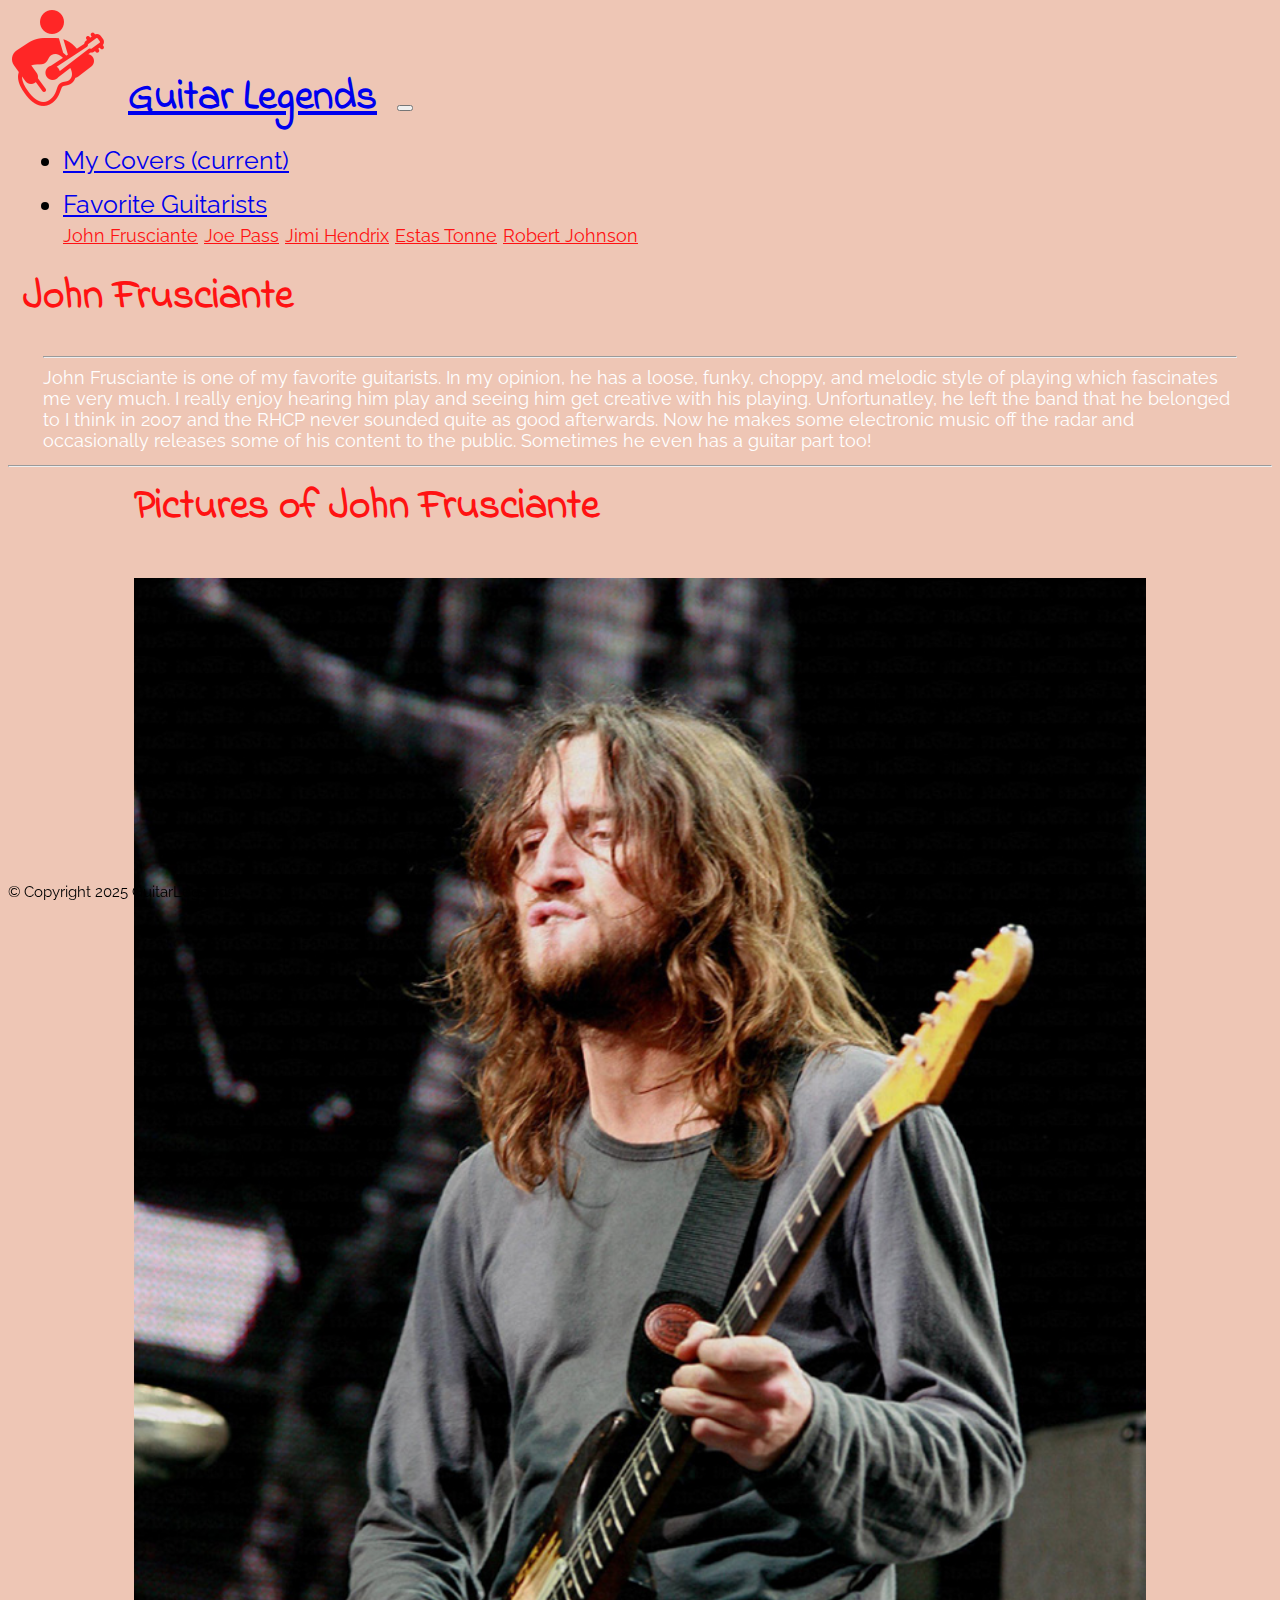
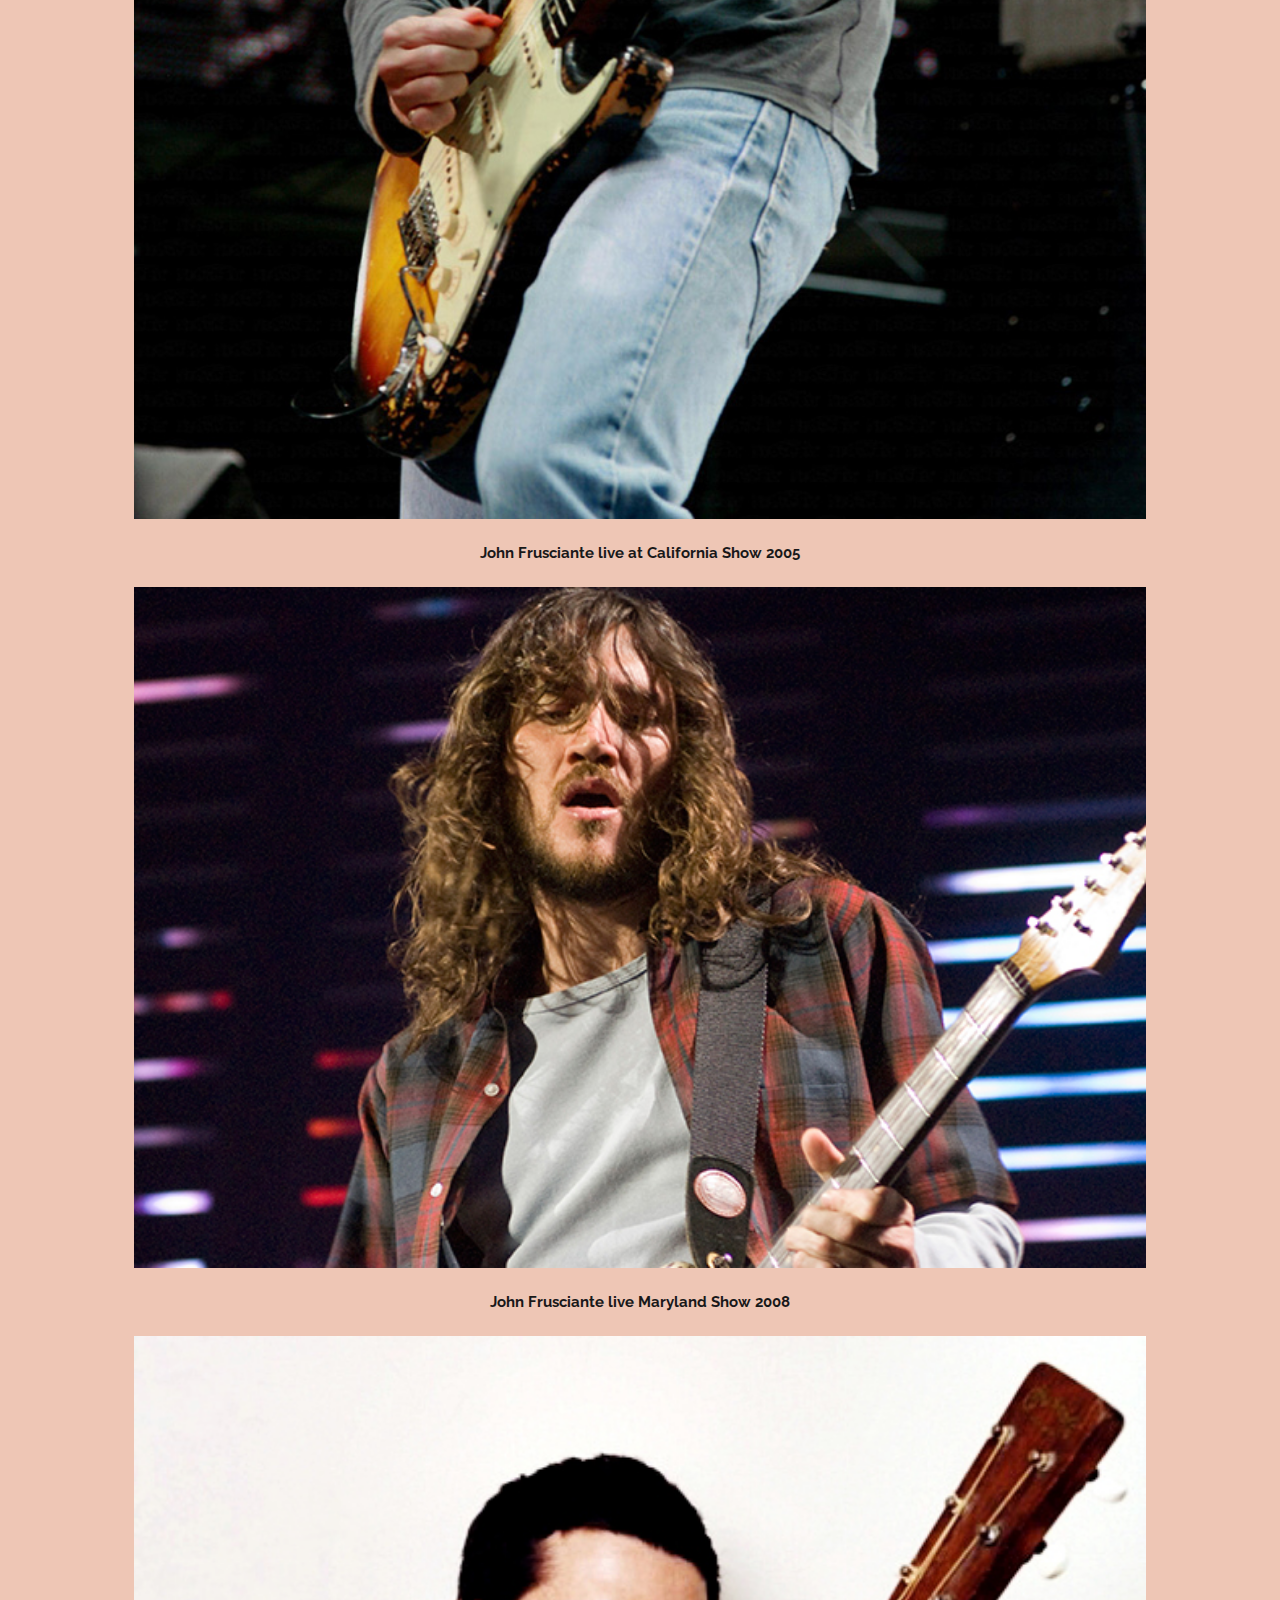
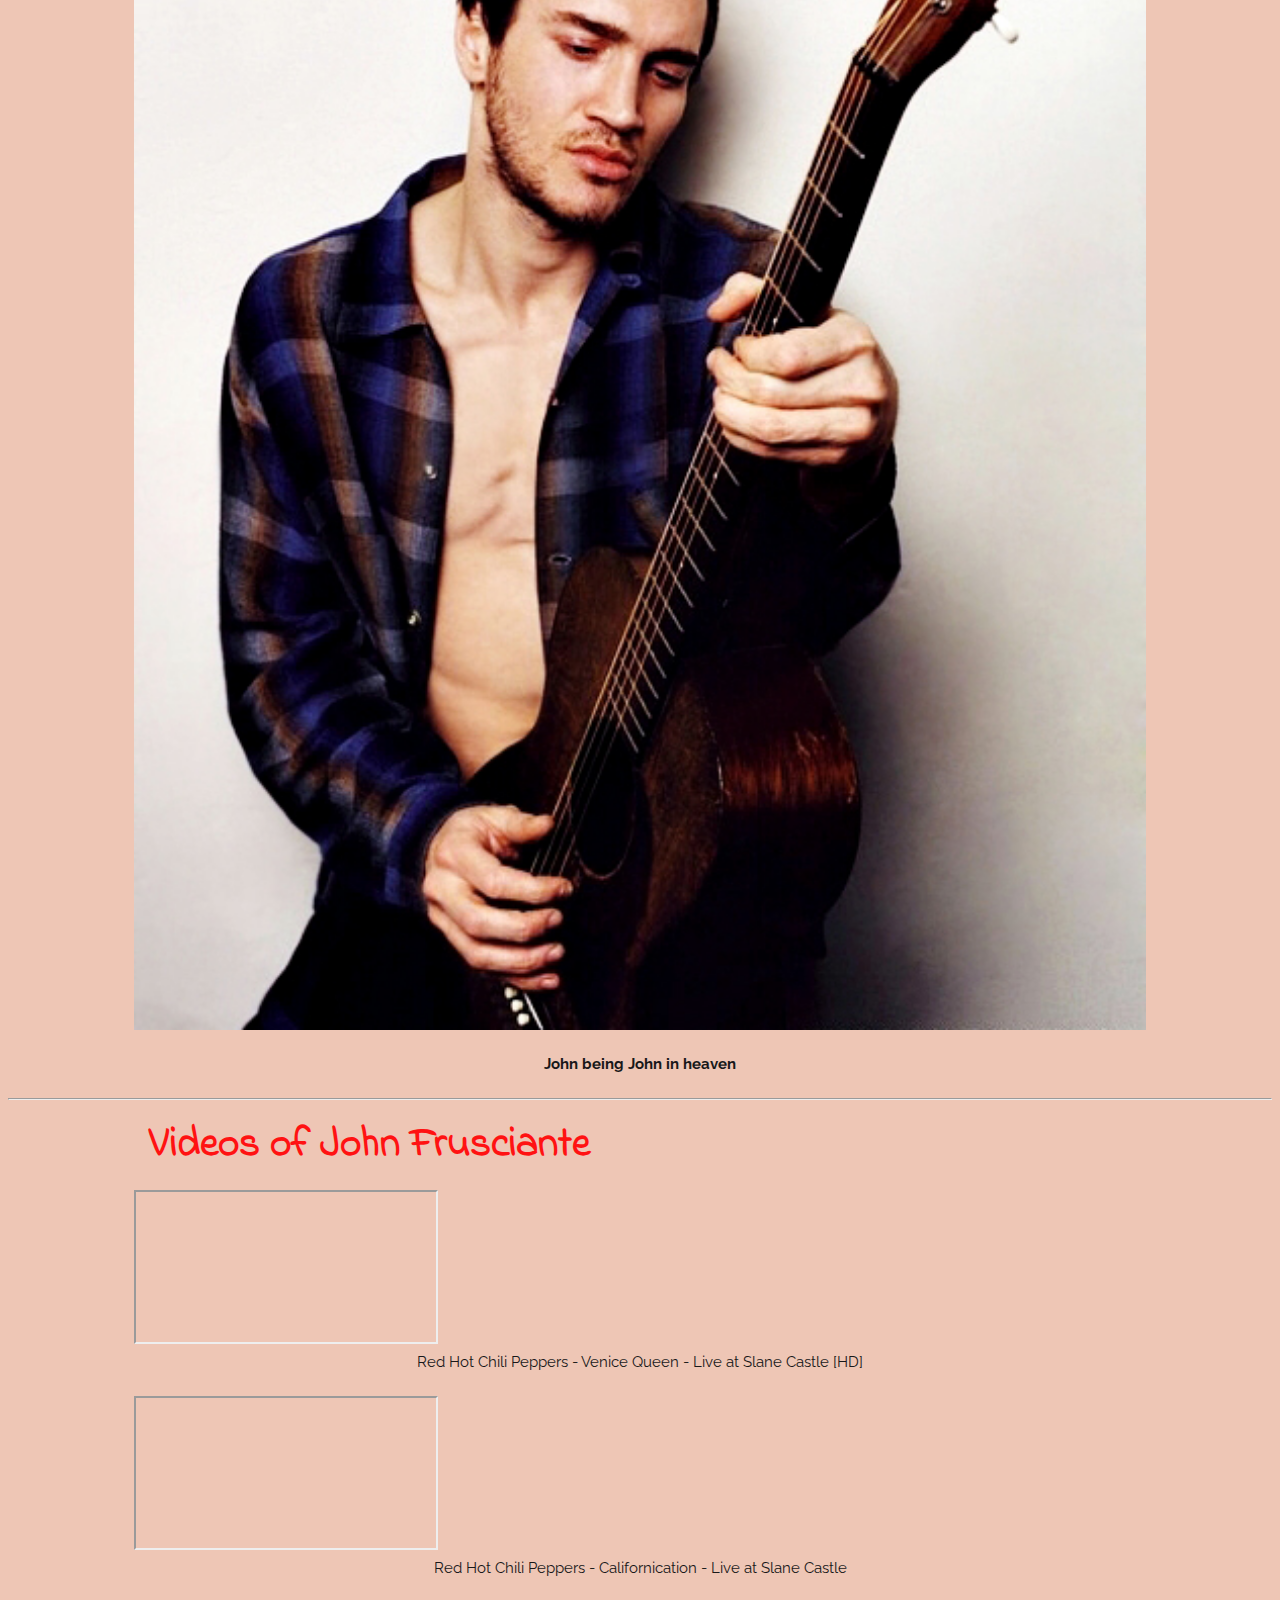
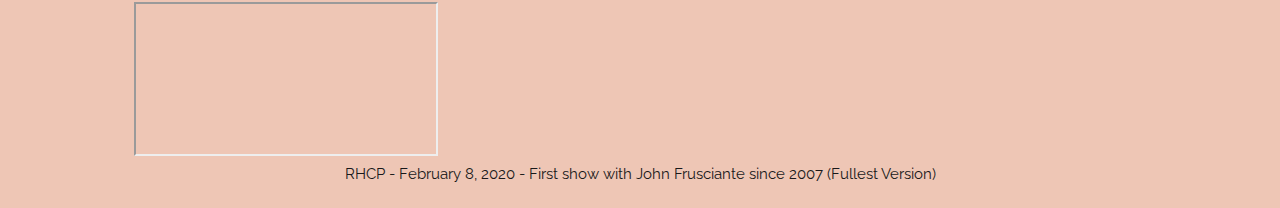
<file: estas-tonne.html>
<!doctype html>
<html lang="en">

<head>
  <!-- Required meta tags -->
  <meta charset="utf-8">
  <meta name="viewport" content="width=device-width, initial-scale=1, shrink-to-fit=no">

  <!-- Bootstrap CSS -->
  <link rel="stylesheet" href="https://stackpath.bootstrapcdn.com/bootstrap/4.5.0/css/bootstrap.min.css" integrity="sha384-9aIt2nRpC12Uk9gS9baDl411NQApFmC26EwAOH8WgZl5MYYxFfc+NcPb1dKGj7Sk" crossorigin="anonymous">

  <!-- Personal CSS-->
  <link rel="stylesheet" href="css/styles.css">

  <!-- Favicon -->
  <link rel="icon" href="T.ico">

  <!-- Google Fonts -->
  <link href="https://fonts.googleapis.com/css2?family=Indie+Flower&family=Raleway:wght@200;400&display=swap" rel="stylesheet">

  <title>Tojo's Favorite Guitarists</title>
</head>

<body>
  <!-- Navbar -->
  <nav class="navbar navbar-expand-lg navbar-light bg-light">
    <a href="#" class="pull-left"><img src="icons/icons8-guitarist-100.png"></a>
    <a href="index.html" class="navbar-brand" href="#">Guitar Legends</a>
    <button class="navbar-toggler" type="button" data-toggle="collapse" data-target="#navbarSupportedContent" aria-controls="navbarSupportedContent" aria-expanded="false" aria-label="Toggle navigation">
      <span class="navbar-toggler-icon"></span>
    </button>

    <div class="collapse navbar-collapse" id="navbarSupportedContent">
      <ul class="navbar-nav ml-auto">
        <li class="nav-item active">
          <a class="nav-link" href="#">My Covers <span class="sr-only">(current)</span></a>
        </li>
        <li class="nav-item dropdown">
          <a class="nav-link dropdown-toggle" href="#" id="navbarDropdown" role="button" data-toggle="dropdown" aria-haspopup="true" aria-expanded="false">
            Favorite Guitarists
          </a>
          <div class="dropdown-menu" aria-labelledby="navbarDropdown">
            <a class="dropdown-item" href="john-frusciante.html">John Frusciante</a>
            <a class="dropdown-item" href="joe-pass.html">Joe Pass</a>
            <a class="dropdown-item" href="jimi-hendrix.html">Jimi Hendrix</a>
            <a class="dropdown-item" href="estas-tonne.html">Estas Tonne</a>
            <a class="dropdown-item" href="robert-johnson.html">Robert Johnson</a>
          </div>
        </li>
      </ul>
    </div>
  </nav>

  <section id="intro">
    <p class="guitarist_title text-center">John Frusciante</p>
    <div class="top">
      <hr>
      John Frusciante is one of my favorite guitarists. In my opinion, he has a loose, funky, choppy, and
      melodic style of playing which fascinates me very much. I really enjoy hearing him play and seeing him
      get creative with his playing. Unfortunatley, he left the band that he belonged to I think in 2007 and
      the RHCP never sounded quite as good afterwards. Now he makes some electronic music off the radar and
      occasionally releases some of his content to the public. Sometimes he even has a guitar part too!
    </div>
  </section>
  <hr>

  <section id="pictures"
    <p class="guitarist_title text-center">Pictures of John Frusciante</p>
    <div class="row">
      <div class="col-md-4">
        <div class="thumbnail">
            <img src="media/johnFrusciante1.jpg" class="rounded" alt="The" style="width:100%">
            <div class="caption">
              John Frusciante live at California Show 2005
            </div>
        </div>
      </div>
      <div class="col-md-4">
        <div class="thumbnail">
            <img src="media/johnFrusciante2.jpg" class="rounded" alt="Fucking" style="width:100%">
            <div class="caption">
              John Frusciante live Maryland Show 2008
            </div>
        </div>
      </div>
      <div class="col-md-4">
        <div class="thumbnail">
            <img src="media/johnFrusciante3.jpg" class="rounded" alt="Legend" style="width:100%">
            <div class="caption">
              John being John in heaven
            </div>
        </div>
      </div>
    </div>
  </section>
  <hr>

  <section id="videos">
    <p class="guitarist_title text-center">Videos of John Frusciante</p>
    <div class="row images">
      <div class="col-md-4">
        <div class="thumbnail">
          <div class="embed-responsive embed-responsive-16by9">
<iframe class="embed-responsive-item" src="https://www.youtube.com/embed?v=ljrgs4TzkTQ" allowfullscreen></iframe>
</div>
            <div class="caption">
              Red Hot Chili Peppers - Venice Queen - Live at Slane Castle [HD]
            </div>
        </div>
      </div>
      <div class="col-md-4">
        <div class="thumbnail">
          <div class="embed-responsive embed-responsive-16by9">
<iframe class="embed-responsive-item" src="https://www.youtube.com/embed?v=Z0AXjUy1_gY" allowfullscreen></iframe>
</div>
            <div class="caption">
              Red Hot Chili Peppers - Californication - Live at Slane Castle
            </div>
        </div>
      </div>
      <div class="col-md-4">
        <div class="thumbnail">
          <div class="embed-responsive embed-responsive-16by9">
<iframe class="embed-responsive-item" src="https://www.youtube.com/embed?v=sQ4iNz1lpCA" allowfullscreen></iframe>
</div>
            <div class="caption">
              RHCP - February 8, 2020 - First show with John Frusciante since 2007 (Fullest Version)
            </div>
        </div>
      </div>
    </div>
  </section>
  <footer id="footer">

    <div class="footer-copyright text-center"> © Copyright 2025 GuitarLegends</div>

  </footer>

  <!-- Scripts at bottom for faster page load... -->
  <!-- Optional JavaScript -->
  <!-- jQuery first, then Popper.js, then Bootstrap JS -->
  <script src="https://code.jquery.com/jquery-3.5.1.slim.min.js" integrity="sha384-DfXdz2htPH0lsSSs5nCTpuj/zy4C+OGpamoFVy38MVBnE+IbbVYUew+OrCXaRkfj" crossorigin="anonymous"></script>
  <script src="https://cdn.jsdelivr.net/npm/popper.js@1.16.0/dist/umd/popper.min.js" integrity="sha384-Q6E9RHvbIyZFJoft+2mJbHaEWldlvI9IOYy5n3zV9zzTtmI3UksdQRVvoxMfooAo" crossorigin="anonymous"></script>
  <script src="https://stackpath.bootstrapcdn.com/bootstrap/4.5.0/js/bootstrap.min.js" integrity="sha384-OgVRvuATP1z7JjHLkuOU7Xw704+h835Lr+6QL9UvYjZE3Ipu6Tp75j7Bh/kR0JKI" crossorigin="anonymous"></script>
</body>

</html>
</file>
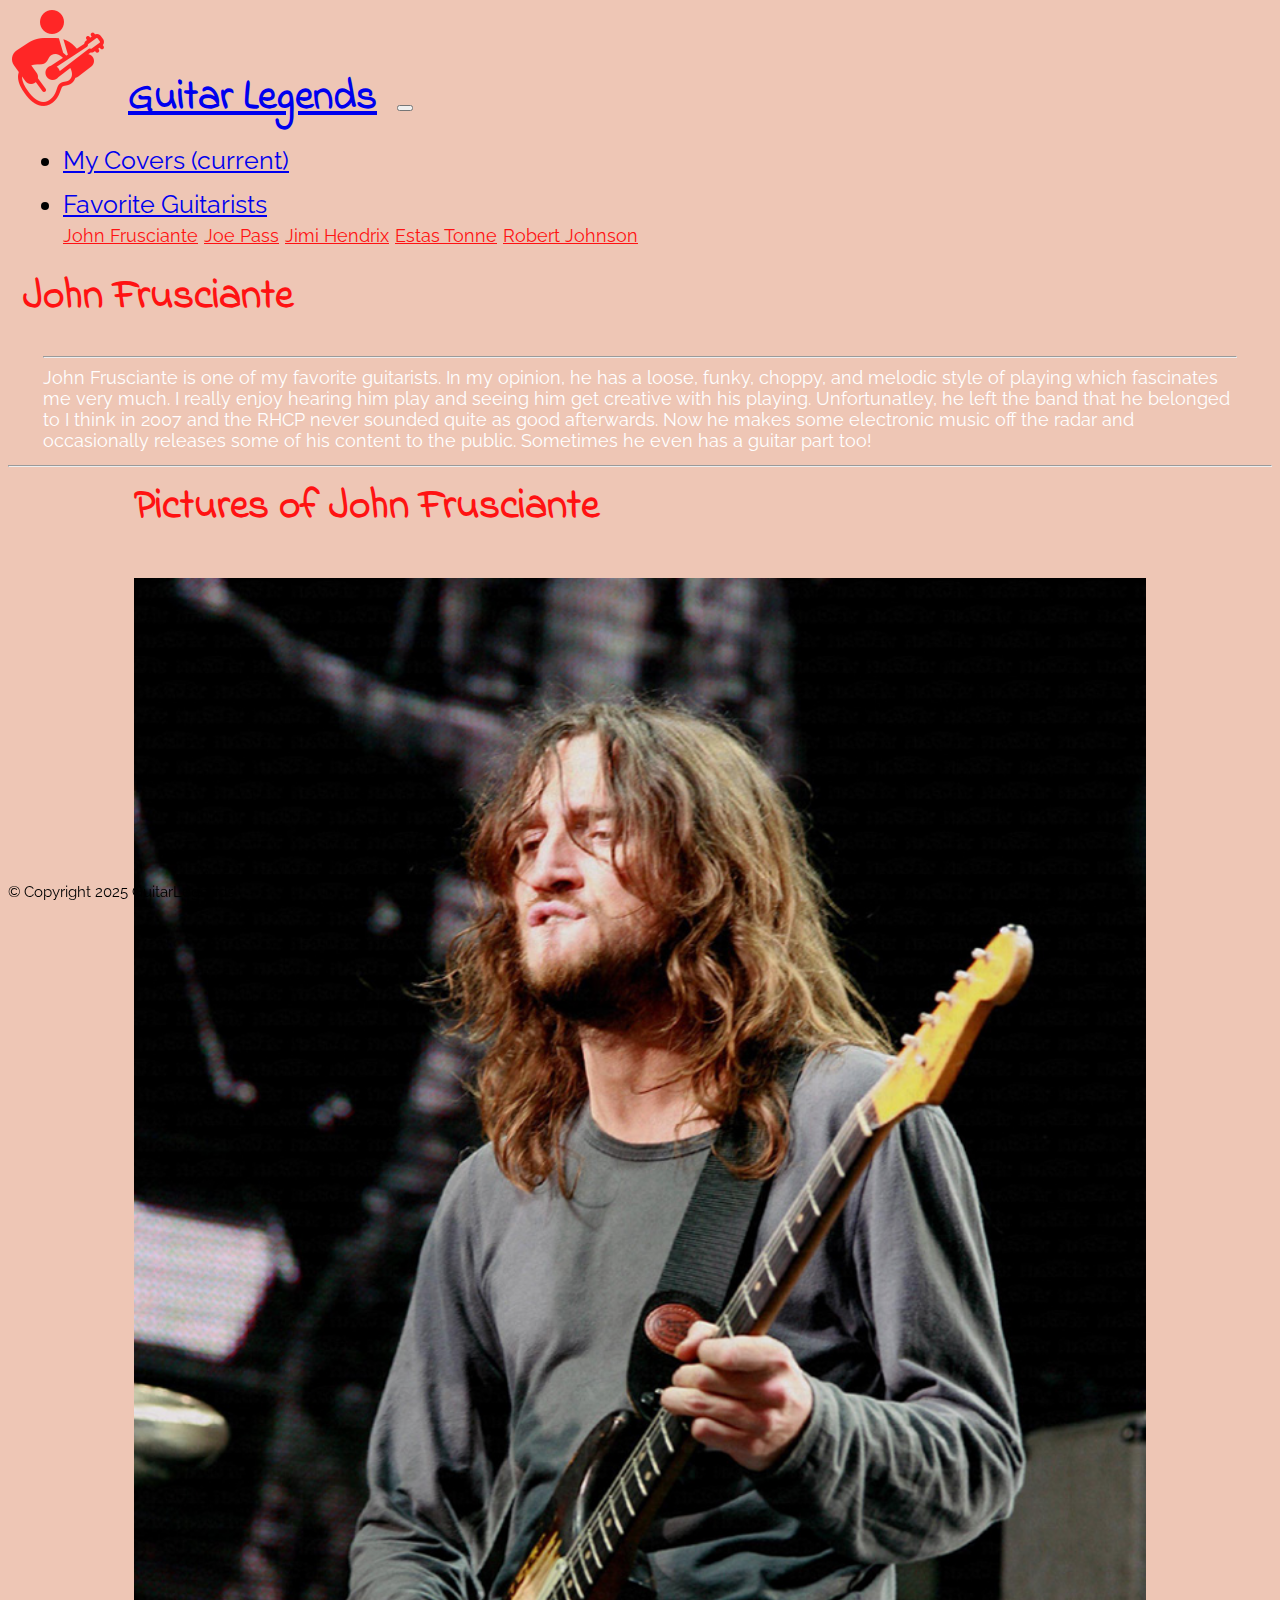
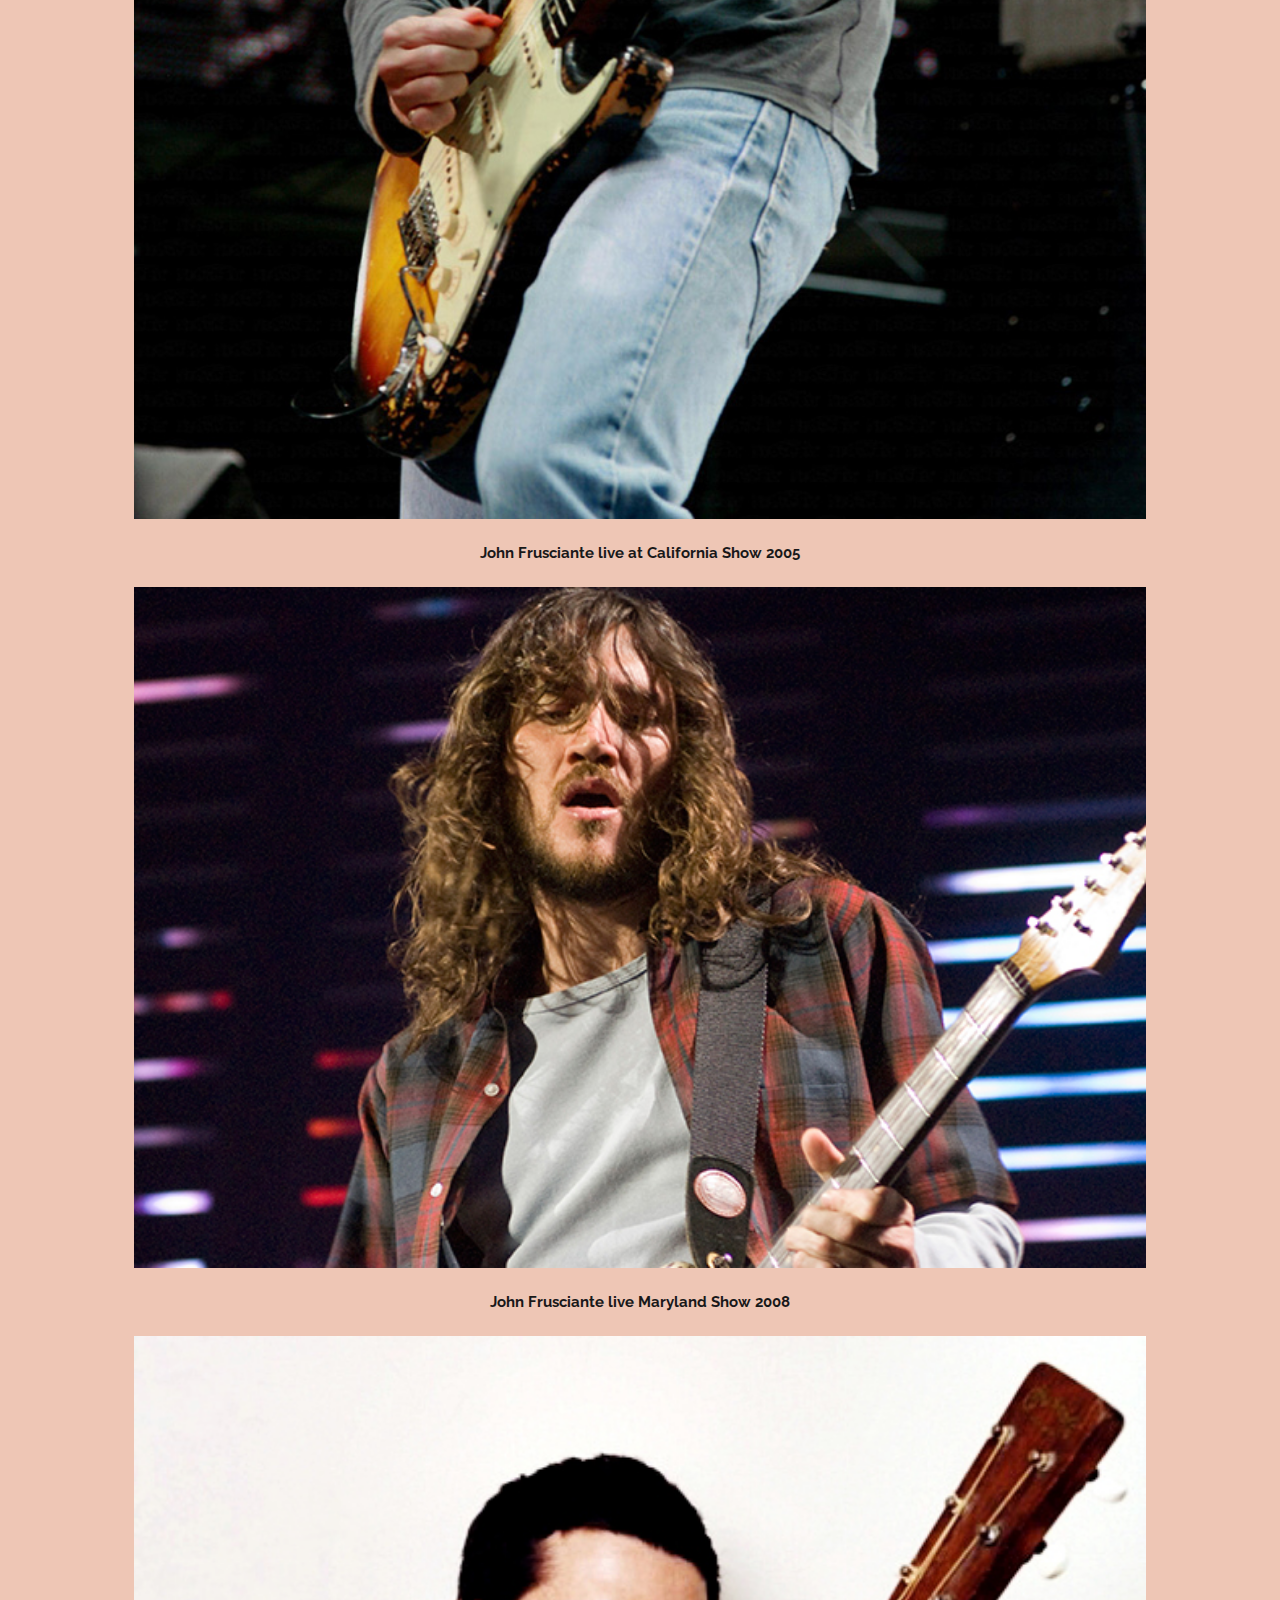
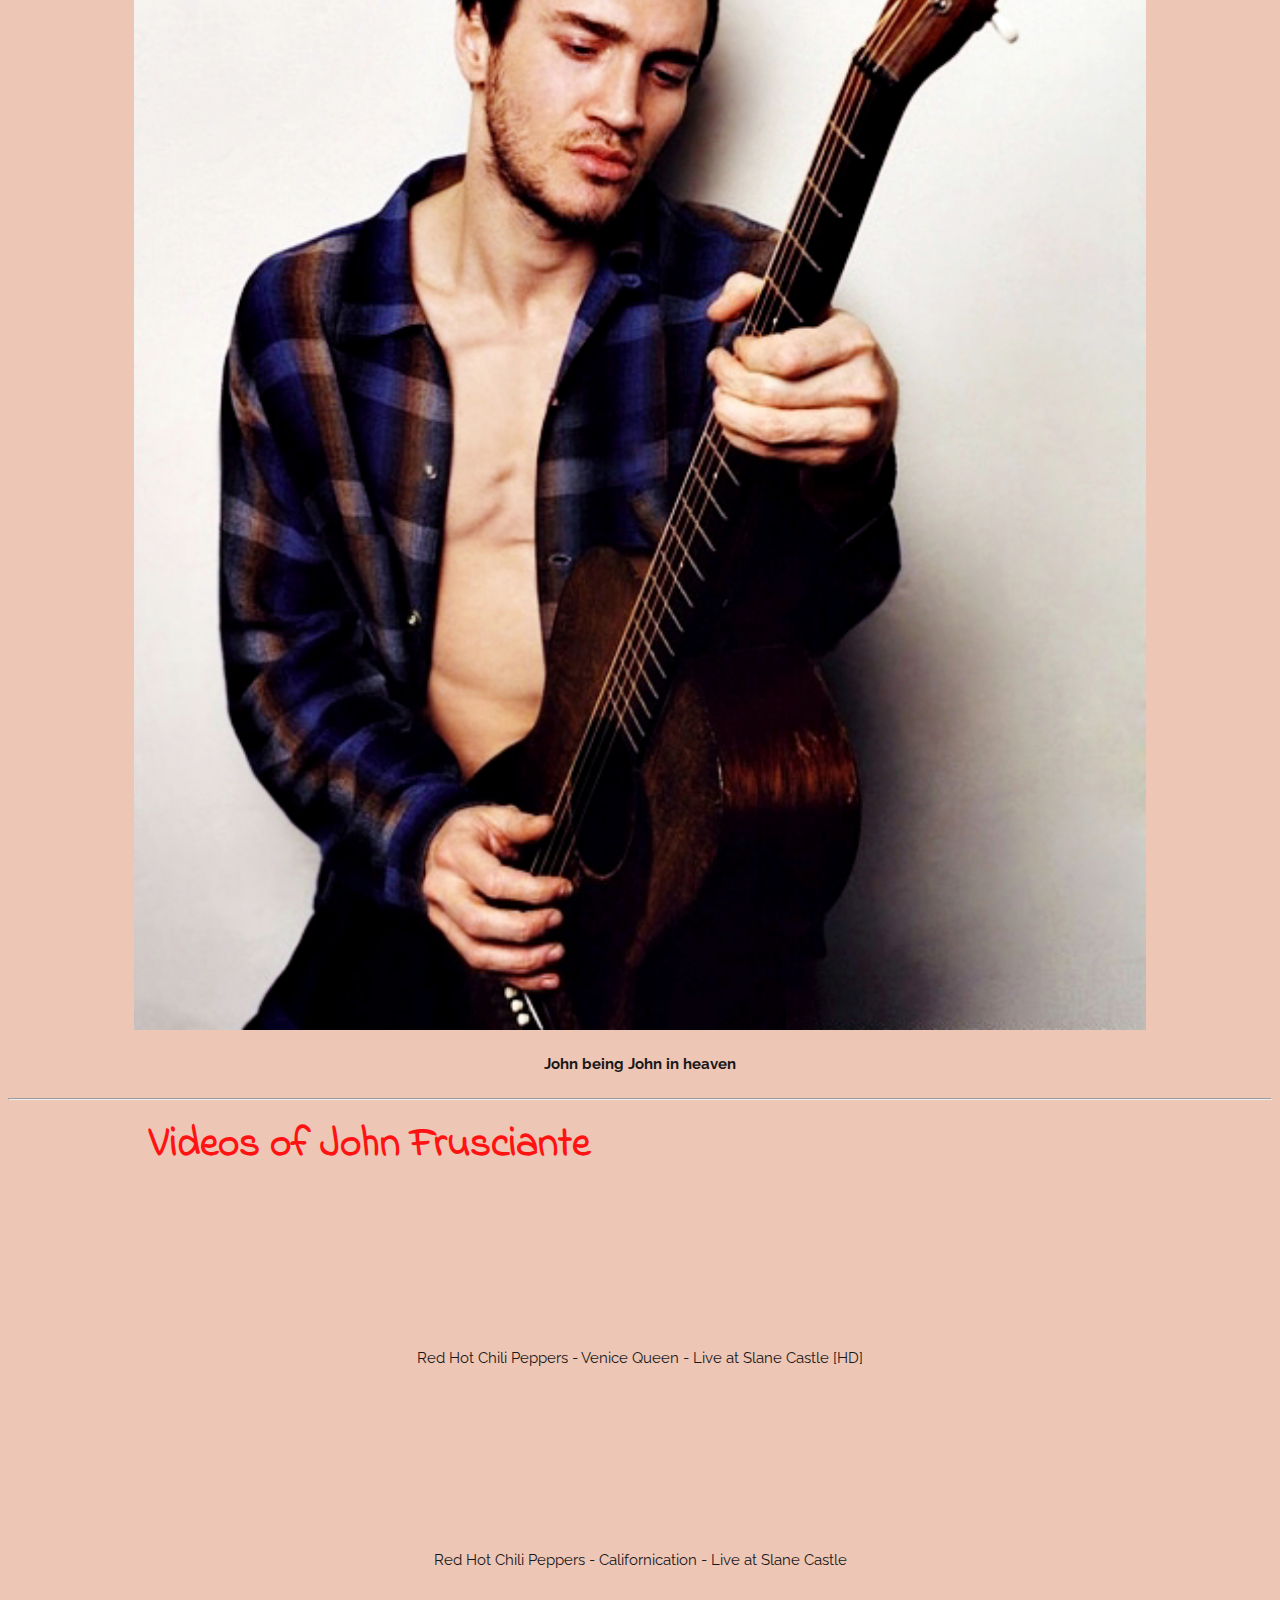
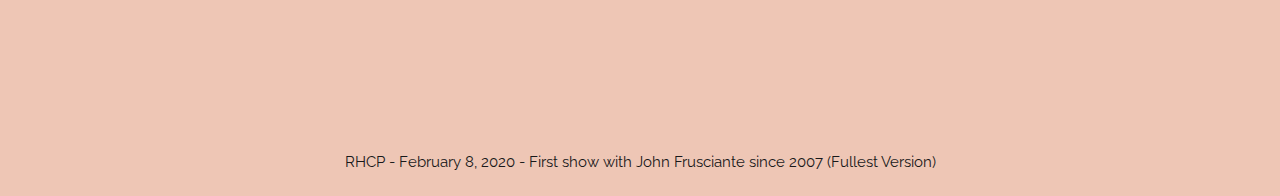
<file: john-frusciante.html>
<!doctype html>
<html lang="en">

<head>
  <!-- Required meta tags -->
  <meta charset="utf-8">
  <meta name="viewport" content="width=device-width, initial-scale=1, shrink-to-fit=no">

  <!-- Bootstrap CSS -->
  <link rel="stylesheet" href="https://stackpath.bootstrapcdn.com/bootstrap/4.5.0/css/bootstrap.min.css" integrity="sha384-9aIt2nRpC12Uk9gS9baDl411NQApFmC26EwAOH8WgZl5MYYxFfc+NcPb1dKGj7Sk" crossorigin="anonymous">

  <!-- Personal CSS-->
  <link rel="stylesheet" href="css/styles.css">

  <!-- Favicon -->
  <link rel="icon" href="T.ico">

  <!-- Google Fonts -->
  <link href="https://fonts.googleapis.com/css2?family=Indie+Flower&family=Raleway:wght@200;400&display=swap" rel="stylesheet">

  <title>Tojo's Favorite Guitarists</title>
</head>

<body>
  <!-- Navbar -->
  <nav class="navbar navbar-expand-lg navbar-light bg-light">
    <a href="#" class="pull-left"><img src="icons/icons8-guitarist-100.png"></a>
    <a href="index.html" class="navbar-brand" href="#">Guitar Legends</a>
    <button class="navbar-toggler" type="button" data-toggle="collapse" data-target="#navbarSupportedContent" aria-controls="navbarSupportedContent" aria-expanded="false" aria-label="Toggle navigation">
      <span class="navbar-toggler-icon"></span>
    </button>

    <div class="collapse navbar-collapse" id="navbarSupportedContent">
      <ul class="navbar-nav ml-auto">
        <li class="nav-item active">
          <a class="nav-link" href="#">My Covers <span class="sr-only">(current)</span></a>
        </li>
        <li class="nav-item dropdown">
          <a class="nav-link dropdown-toggle" href="#" id="navbarDropdown" role="button" data-toggle="dropdown" aria-haspopup="true" aria-expanded="false">
            Favorite Guitarists
          </a>
          <div class="dropdown-menu" aria-labelledby="navbarDropdown">
            <a class="dropdown-item" href="john-frusciante.html">John Frusciante</a>
            <a class="dropdown-item" href="joe-pass.html">Joe Pass</a>
            <a class="dropdown-item" href="jimi-hendrix.html">Jimi Hendrix</a>
            <a class="dropdown-item" href="estas-tonne.html">Estas Tonne</a>
            <a class="dropdown-item" href="robert-johnson.html">Robert Johnson</a>
          </div>
        </li>
      </ul>
    </div>
  </nav>

  <section id="intro">
    <p class="guitarist_title text-center">John Frusciante</p>
    <div class="top">
      <hr>
      John Frusciante is one of my favorite guitarists. In my opinion, he has a loose, funky, choppy, and
      melodic style of playing which fascinates me very much. I really enjoy hearing him play and seeing him
      get creative with his playing. Unfortunatley, he left the band that he belonged to I think in 2007 and
      the RHCP never sounded quite as good afterwards. Now he makes some electronic music off the radar and
      occasionally releases some of his content to the public. Sometimes he even has a guitar part too!
    </div>
  </section>
  <hr>

  <section id="pictures" <p class="guitarist_title text-center">Pictures of John Frusciante</p>
    <div class="row">
      <div class="col-md-4">
        <div class="thumbnail">
          <img src="media/johnFrusciante1.jpg" class="rounded" alt="The" style="width:100%">
          <div class="caption">
            John Frusciante live at California Show 2005
          </div>
        </div>
      </div>
      <div class="col-md-4">
        <div class="thumbnail">
          <img src="media/johnFrusciante2.jpg" class="rounded" alt="Fucking" style="width:100%">
          <div class="caption">
            John Frusciante live Maryland Show 2008
          </div>
        </div>
      </div>
      <div class="col-md-4">
        <div class="thumbnail">
          <img src="media/johnFrusciante3.jpg" class="rounded" alt="Legend" style="width:100%">
          <div class="caption">
            John being John in heaven
          </div>
        </div>
      </div>
    </div>
  </section>
  <hr>

  <section id="videos">
    <p class="guitarist_title text-center">Videos of John Frusciante</p>
    <div class="row images">
      <div class="col-md-4">
        <div class="thumbnail">
          <div class="embed-responsive embed-responsive-16by9">
            <iframe src="https://www.youtube.com/embed/ljrgs4TzkTQ" frameborder="0" allow="accelerometer; autoplay; encrypted-media; gyroscope; picture-in-picture" allowfullscreen></iframe>
          </div>
          <div class="caption">
            Red Hot Chili Peppers - Venice Queen - Live at Slane Castle [HD]
          </div>
        </div>
      </div>
      <div class="col-md-4">
        <div class="thumbnail">
          <div class="embed-responsive embed-responsive-16by9">
            <iframe src="https://www.youtube.com/embed/vKX6AL1sLiI" frameborder="0" allow="accelerometer; autoplay; encrypted-media; gyroscope; picture-in-picture" allowfullscreen></iframe>
          </div>
          <div class="caption">
            Red Hot Chili Peppers - Californication - Live at Slane Castle
          </div>
        </div>
      </div>
      <div class="col-md-4">
        <div class="thumbnail">
          <div class="embed-responsive embed-responsive-16by9">
            <iframe src="https://www.youtube.com/embed/sQ4iNz1lpCA" frameborder="0" allow="accelerometer; autoplay; encrypted-media; gyroscope; picture-in-picture" allowfullscreen></iframe>
            <div class="caption">
              RHCP - February 8, 2020 - First show with John Frusciante since 2007 (Fullest Version)
            </div>
          </div>
        </div>
      </div>
  </section>
  <footer id="footer">

    <div class="footer-copyright text-center"> © Copyright 2025 GuitarLegends</div>

  </footer>

  <!-- Scripts at bottom for faster page load... -->
  <!-- Optional JavaScript -->
  <!-- jQuery first, then Popper.js, then Bootstrap JS -->
  <script src="https://code.jquery.com/jquery-3.5.1.slim.min.js" integrity="sha384-DfXdz2htPH0lsSSs5nCTpuj/zy4C+OGpamoFVy38MVBnE+IbbVYUew+OrCXaRkfj" crossorigin="anonymous"></script>
  <script src="https://cdn.jsdelivr.net/npm/popper.js@1.16.0/dist/umd/popper.min.js" integrity="sha384-Q6E9RHvbIyZFJoft+2mJbHaEWldlvI9IOYy5n3zV9zzTtmI3UksdQRVvoxMfooAo" crossorigin="anonymous"></script>
  <script src="https://stackpath.bootstrapcdn.com/bootstrap/4.5.0/js/bootstrap.min.js" integrity="sha384-OgVRvuATP1z7JjHLkuOU7Xw704+h835Lr+6QL9UvYjZE3Ipu6Tp75j7Bh/kR0JKI" crossorigin="anonymous"></script>
</body>

</html>
</file>
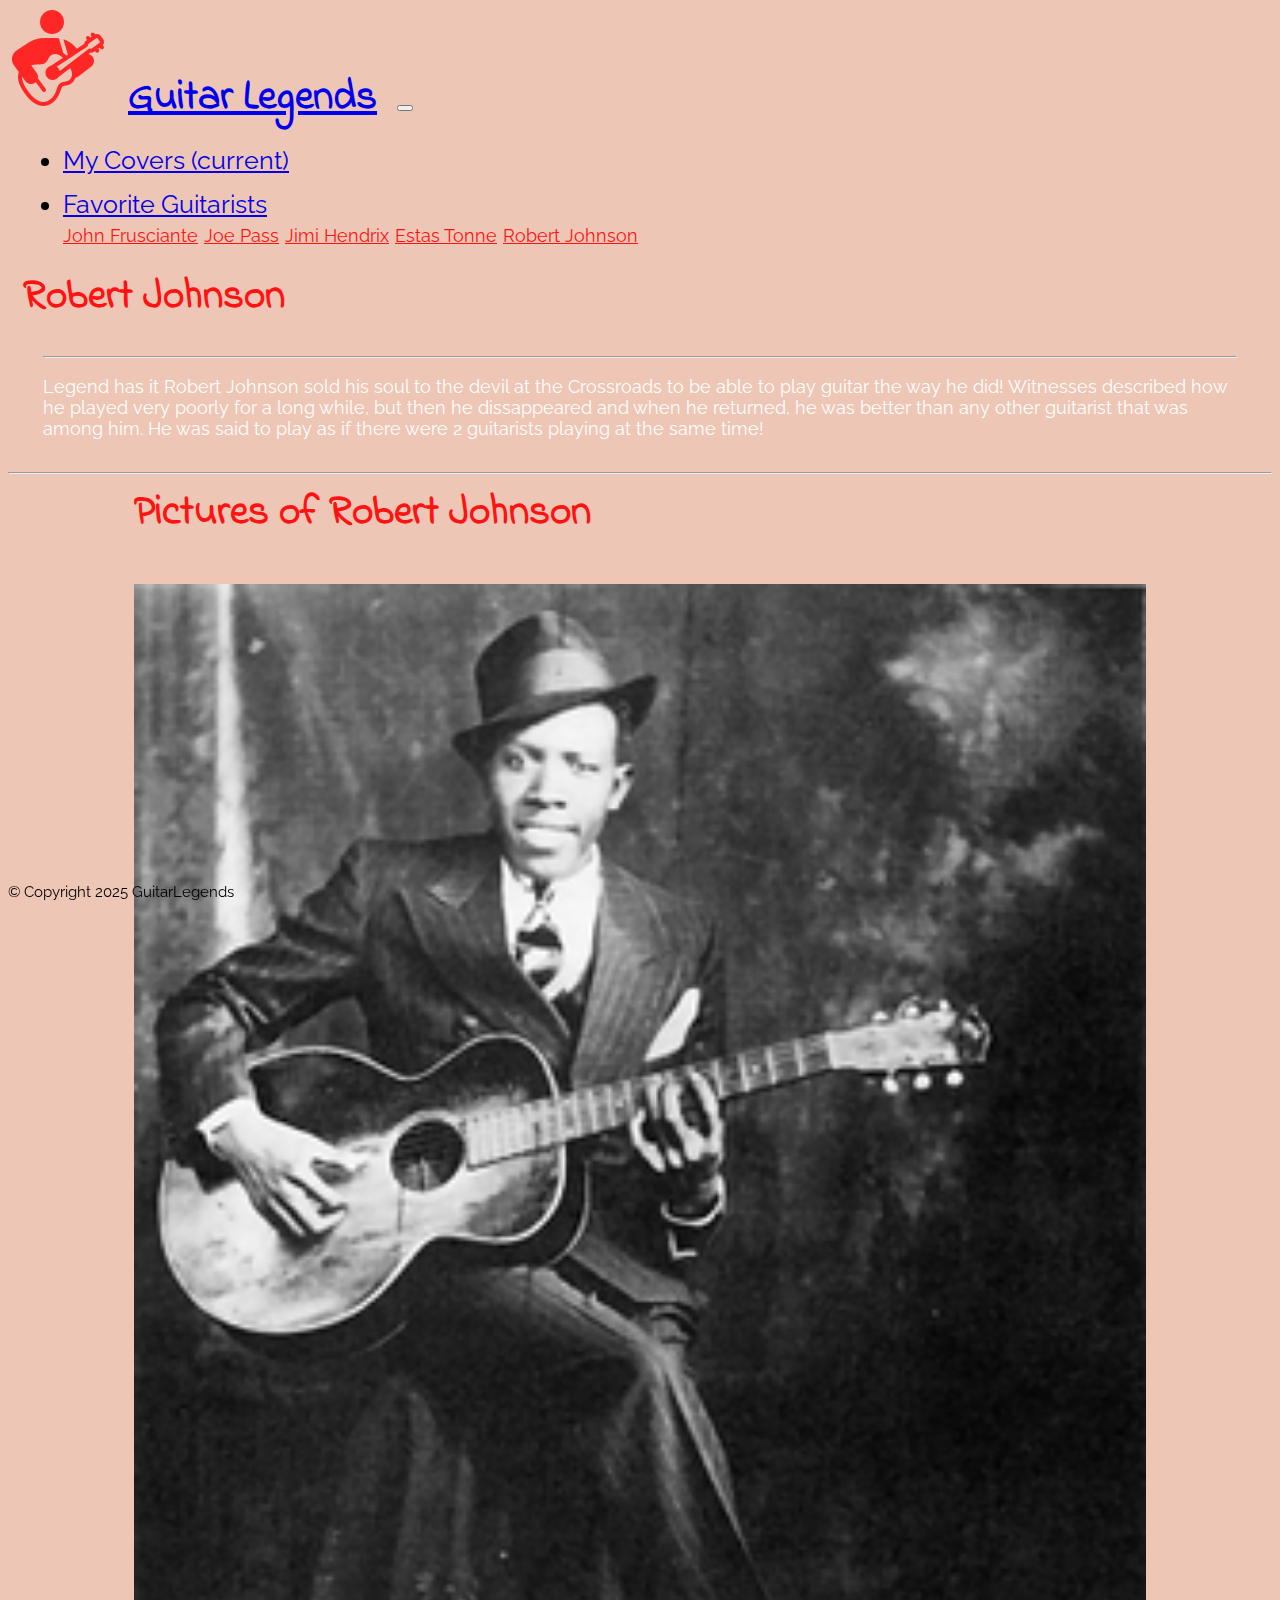
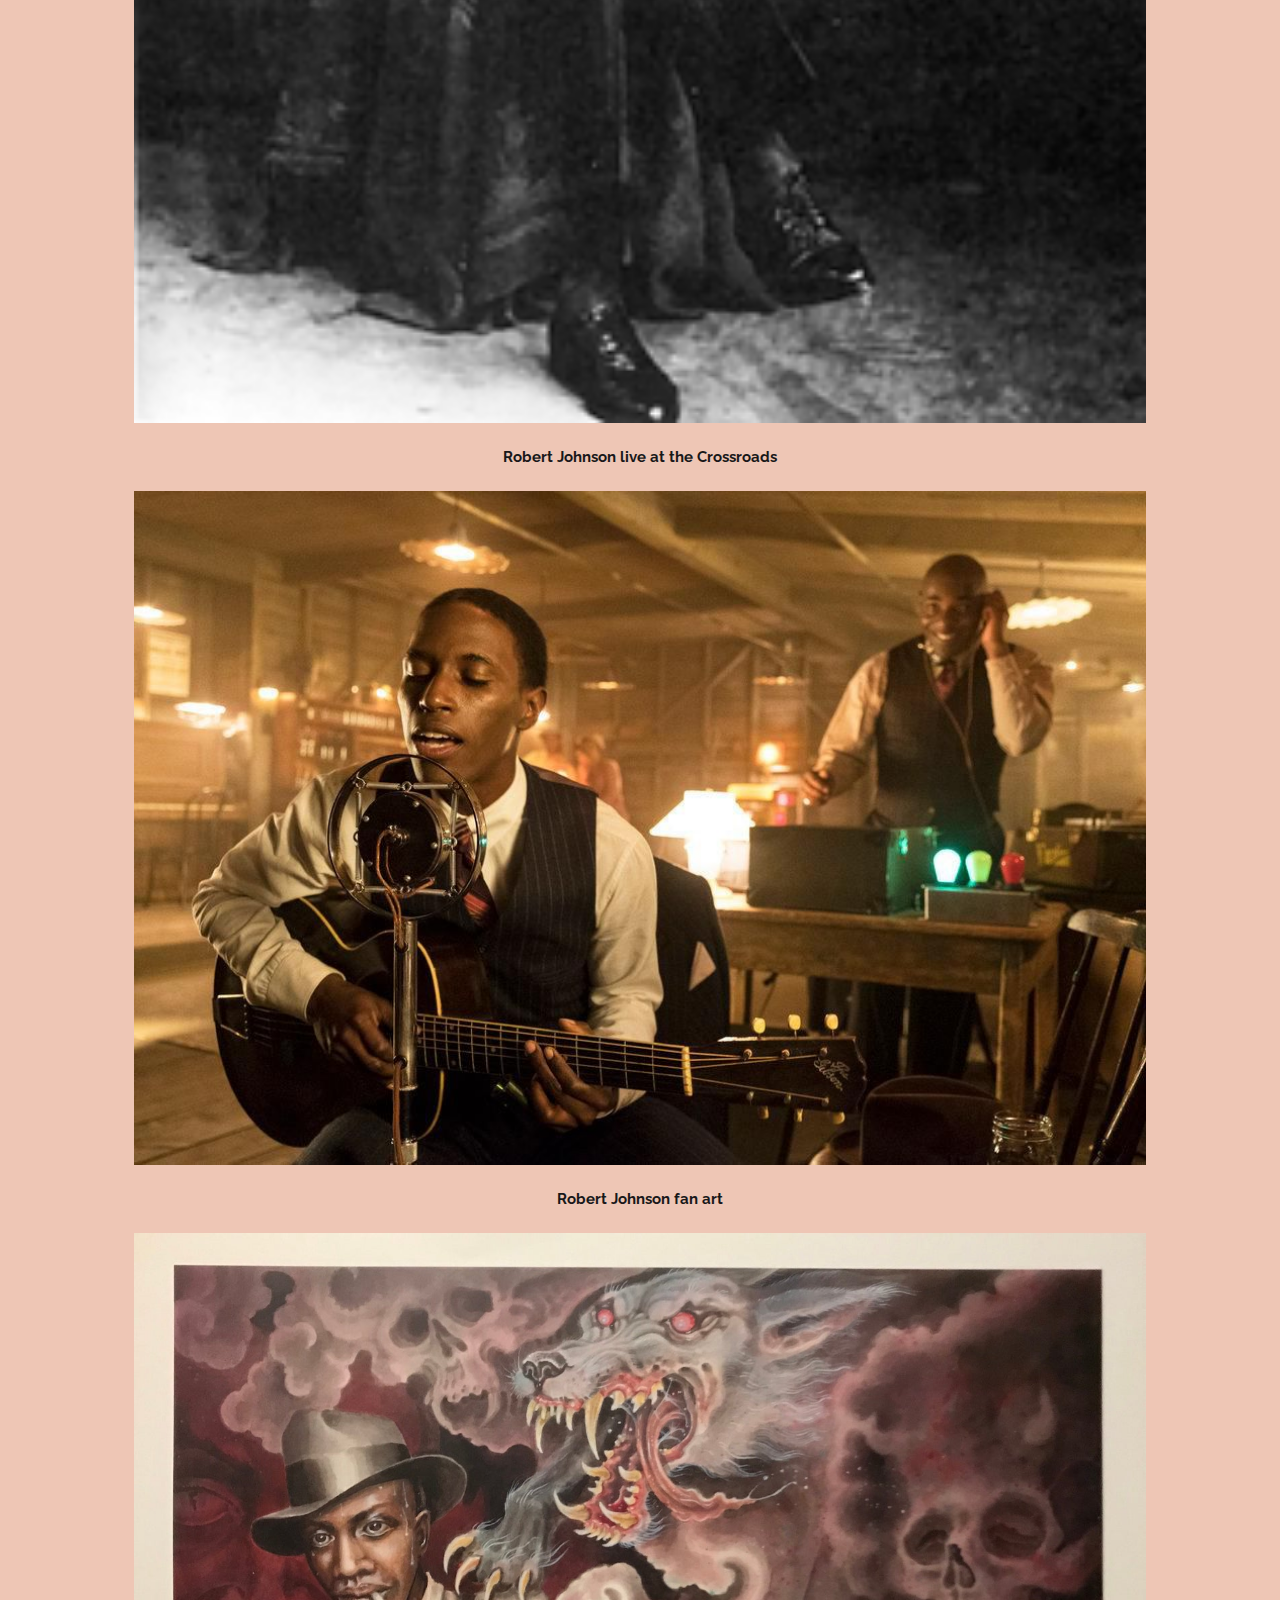
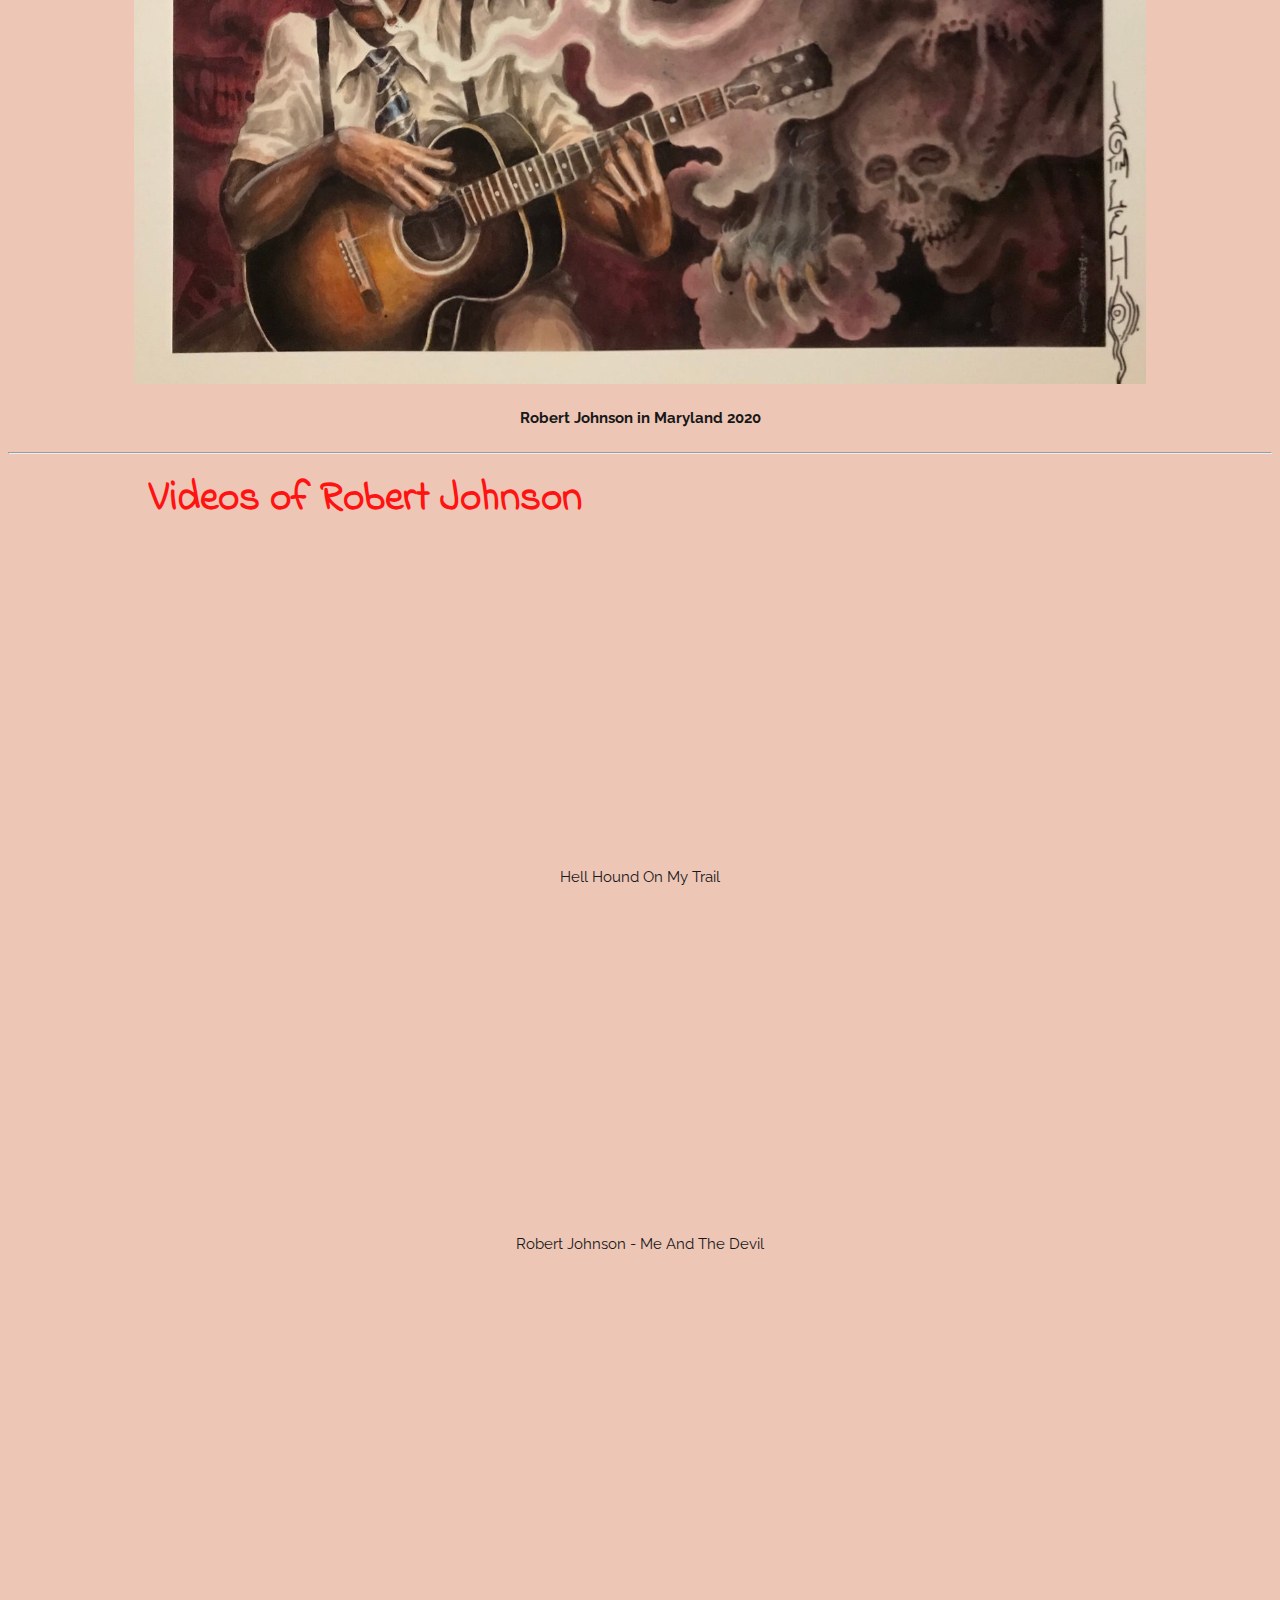
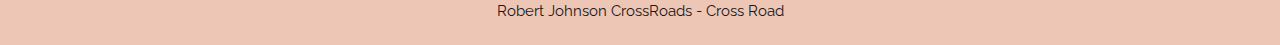
<file: robert-johnson.html>
<!doctype html>
<html lang="en">

<head>
  <!-- Required meta tags -->
  <meta charset="utf-8">
  <meta name="viewport" content="width=device-width, initial-scale=1, shrink-to-fit=no">

  <!-- Bootstrap CSS -->
  <link rel="stylesheet" href="https://stackpath.bootstrapcdn.com/bootstrap/4.5.0/css/bootstrap.min.css" integrity="sha384-9aIt2nRpC12Uk9gS9baDl411NQApFmC26EwAOH8WgZl5MYYxFfc+NcPb1dKGj7Sk" crossorigin="anonymous">

  <!-- Personal CSS-->
  <link rel="stylesheet" href="css/styles.css">

  <!-- Favicon -->
  <link rel="icon" href="T.ico">

  <!-- Google Fonts -->
  <link href="https://fonts.googleapis.com/css2?family=Indie+Flower&family=Raleway:wght@200;400&display=swap" rel="stylesheet">

  <title>Tojo's Favorite Guitarists</title>
</head>

<body>
  <!-- Navbar -->
  <nav class="navbar navbar-expand-lg navbar-light bg-light">
    <a href="#" class="pull-left"><img src="icons/icons8-guitarist-100.png"></a>
    <a href="index.html" class="navbar-brand" href="#">Guitar Legends</a>
    <button class="navbar-toggler" type="button" data-toggle="collapse" data-target="#navbarSupportedContent" aria-controls="navbarSupportedContent" aria-expanded="false" aria-label="Toggle navigation">
      <span class="navbar-toggler-icon"></span>
    </button>

    <div class="collapse navbar-collapse" id="navbarSupportedContent">
      <ul class="navbar-nav ml-auto">
        <li class="nav-item active">
          <a class="nav-link" href="#">My Covers <span class="sr-only">(current)</span></a>
        </li>
        <li class="nav-item dropdown">
          <a class="nav-link dropdown-toggle" href="#" id="navbarDropdown" role="button" data-toggle="dropdown" aria-haspopup="true" aria-expanded="false">
            Favorite Guitarists
          </a>
          <div class="dropdown-menu" aria-labelledby="navbarDropdown">
            <a class="dropdown-item" href="john-frusciante.html">John Frusciante</a>
            <a class="dropdown-item" href="joe-pass.html">Joe Pass</a>
            <a class="dropdown-item" href="jimi-hendrix.html">Jimi Hendrix</a>
            <a class="dropdown-item" href="estas-tonne.html">Estas Tonne</a>
            <a class="dropdown-item" href="robert-johnson.html">Robert Johnson</a>
          </div>
        </li>
      </ul>
    </div>
  </nav>

  <section id="intro">
    <p class="guitarist_title text-center">Robert Johnson</p>
    <div class="top">
      <hr>
      <p>
        Legend has it Robert Johnson sold his soul to the devil at the Crossroads
        to be able to play guitar the way he did! Witnesses described how he played
        very poorly for a long while, but then he dissappeared and when he returned,
        he was better than any other guitarist that was among him. He was said to
        play as if there were 2 guitarists playing at the same time!
      </p>
    </div>
  </section>
  <hr>

  <section id="pictures" <p class="guitarist_title text-center">Pictures of Robert Johnson</p>
    <div class="row">
      <div class="col-md-4">
        <div class="thumbnail">
          <img src="media/robertJohnson1.png" class="rounded" alt="The" style="width:100%">
          <div class="caption">
            Robert Johnson live at the Crossroads
          </div>
        </div>
      </div>
      <div class="col-md-4">
        <div class="thumbnail">
          <img src="media/robertJohnson2.jpg" class="rounded" alt="Fucking" style="width:100%">
          <div class="caption">
            Robert Johnson fan art
          </div>
        </div>
      </div>
      <div class="col-md-4">
        <div class="thumbnail">
          <img src="media/robertJohnson3.jpeg" class="rounded" alt="Legend" style="width:100%">
          <div class="caption">
            Robert Johnson in Maryland 2020
          </div>
        </div>
      </div>
    </div>
  </section>
  <hr>

  <section id="videos">
    <p class="guitarist_title text-center">Videos of Robert Johnson</p>
    <div class="row images">
      <div class="col-md-4">
        <div class="thumbnail">
          <div class="embed-responsive embed-responsive-16by9">
            <iframe width="560" height="315" src="https://www.youtube.com/embed/ip_AGwROq2I" frameborder="0" allow="accelerometer; autoplay; encrypted-media; gyroscope; picture-in-picture" allowfullscreen></iframe>
          </div>
          <div class="caption">
            Hell Hound On My Trail
          </div>
        </div>
      </div>
      <div class="col-md-4">
        <div class="thumbnail">
          <div class="embed-responsive embed-responsive-16by9">
            <iframe width="560" height="315" src="https://www.youtube.com/embed/kwCQWfoAW1U" frameborder="0" allow="accelerometer; autoplay; encrypted-media; gyroscope; picture-in-picture" allowfullscreen></iframe>
          </div>
          <div class="caption">
            Robert Johnson - Me And The Devil
          </div>
        </div>
      </div>
      <div class="col-md-4">
        <div class="thumbnail">
          <div class="embed-responsive embed-responsive-16by9">
            <iframe width="560" height="315" src="https://www.youtube.com/embed/bJ_7nYEpkBo" frameborder="0" allow="accelerometer; autoplay; encrypted-media; gyroscope; picture-in-picture" allowfullscreen></iframe>
          </div>
          <div class="caption">
            Robert Johnson CrossRoads - Cross Road
          </div>
        </div>
      </div>
    </div>
  </section>
  <footer id="footer">

    <div class="footer-copyright text-center"> © Copyright 2025 GuitarLegends</div>

  </footer>

  <!-- Scripts at bottom for faster page load... -->
  <!-- Optional JavaScript -->
  <!-- jQuery first, then Popper.js, then Bootstrap JS -->
  <script src="https://code.jquery.com/jquery-3.5.1.slim.min.js" integrity="sha384-DfXdz2htPH0lsSSs5nCTpuj/zy4C+OGpamoFVy38MVBnE+IbbVYUew+OrCXaRkfj" crossorigin="anonymous"></script>
  <script src="https://cdn.jsdelivr.net/npm/popper.js@1.16.0/dist/umd/popper.min.js" integrity="sha384-Q6E9RHvbIyZFJoft+2mJbHaEWldlvI9IOYy5n3zV9zzTtmI3UksdQRVvoxMfooAo" crossorigin="anonymous"></script>
  <script src="https://stackpath.bootstrapcdn.com/bootstrap/4.5.0/js/bootstrap.min.js" integrity="sha384-OgVRvuATP1z7JjHLkuOU7Xw704+h835Lr+6QL9UvYjZE3Ipu6Tp75j7Bh/kR0JKI" crossorigin="anonymous"></script>
</body>

</html>
</file>
<file: css/styles.css>
/* General Tag Selectors */
body {
  background-color: #eec6b5;
  font-family: 'Raleway', sans-serif;
  font-size:calc(12px + .5vw);
}
/* General Class Selectors */

/* General ID Selectors */
#footer {
  bottom: 0;
  font-size:calc(12px + .2vw);
  position: fixed;
  width: 100%;
}

#pictures {
  padding: 0% 10%;
  margin: 0 auto 0 auto;
}

#videos {
  padding: 0% 10%;
  margin: 0 auto 0 auto;
}
/* ================================== */

/* Navigation Bar */
.dropdown-item {
  color: #ff1212;
  font-size:calc(12px + .5vw);
}

.navbar-brand {
  font-family: 'Indie Flower';
  font-size:calc(22px + 1.5vw);
  font-weight: bold;
  margin: 15px;
}

.nav-item {
  font-family: 'Raleway', sans-serif;
  font-size:calc(12px + 1vw);
  margin: 15px;
}

/* Intro Area */
.top {
  color: #ffffff;
  margin: 0 auto;
  padding: 5px 35px;
}

.guitarist_title {
  color: #ff1212;
  font-family: 'Indie Flower';
  font-size:calc(22px + 1.5vw);
  font-weight: bold;
  margin: 15px;
}

.caption {
  font-family: 'Raleway', sans-serif;
  font-size:calc(12px + .25vw);
  color: #181819;
  margin: 0 auto;
  padding: 5px 35px;
  text-align: center;
}

.thumbnail {
  margin-bottom: 20px;
}
</file>
